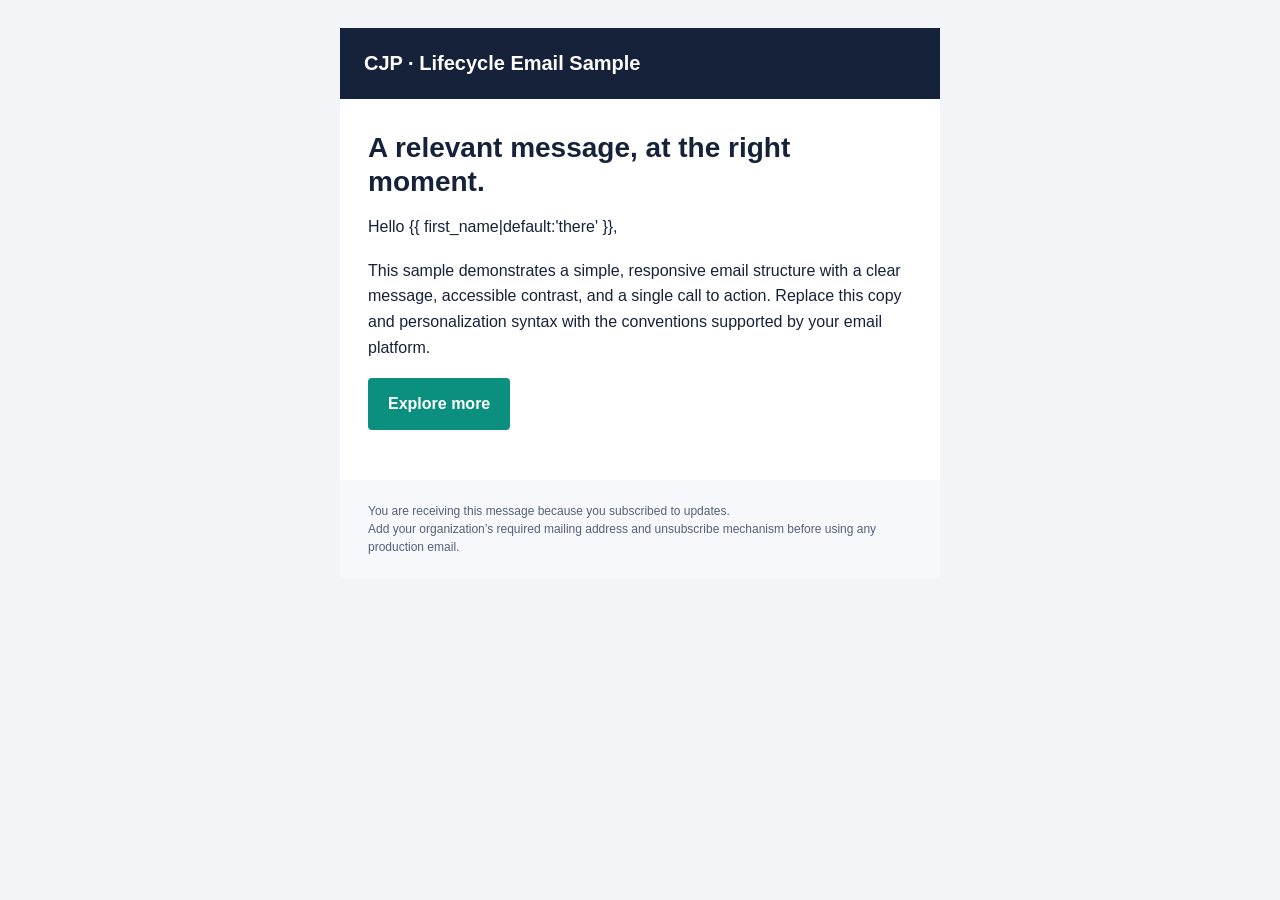
<file: email-template.html>
<!DOCTYPE html>
<html lang="en">
<head>
<meta charset="utf-8">
<meta name="viewport" content="width=device-width, initial-scale=1">
<title>Responsive Email Template Sample | Kulwinder Singh</title>
<style>
  body{margin:0;background:#f2f4f8;font-family:Arial,Helvetica,sans-serif;color:#16213a}
  .outer{width:100%;padding:28px 0}
  .email{width:100%;max-width:600px;margin:0 auto;background:#fff}
  .header{padding:24px;background:#16213a;color:#fff;font-size:20px;font-weight:bold}
  .content{padding:32px 28px}
  h1{font-size:28px;line-height:1.2;margin:0 0 16px}
  p{font-size:16px;line-height:1.6;margin:0 0 18px}
  .cta{display:inline-block;padding:13px 20px;background:#0b8f7e;color:#fff;text-decoration:none;font-weight:bold;border-radius:4px}
  .footer{padding:22px 28px;background:#f7f8fb;color:#56607a;font-size:12px;line-height:1.5}
  @media(max-width:480px){.content{padding:24px 20px}h1{font-size:24px}}
</style>
</head>
<body>
<div class="outer">
  <div class="email">
    <div class="header">CJP · Lifecycle Email Sample</div>
    <div class="content">
      <h1>A relevant message, at the right moment.</h1>
      <p>Hello {{ first_name|default:'there' }},</p>
      <p>This sample demonstrates a simple, responsive email structure with a clear message, accessible contrast, and a single call to action. Replace this copy and personalization syntax with the conventions supported by your email platform.</p>
      <p><a class="cta" href="https://example.com">Explore more</a></p>
    </div>
    <div class="footer">
      You are receiving this message because you subscribed to updates.<br>
      Add your organization’s required mailing address and unsubscribe mechanism before using any production email.
    </div>
  </div>
</div>
</body>
</html>
</file>
